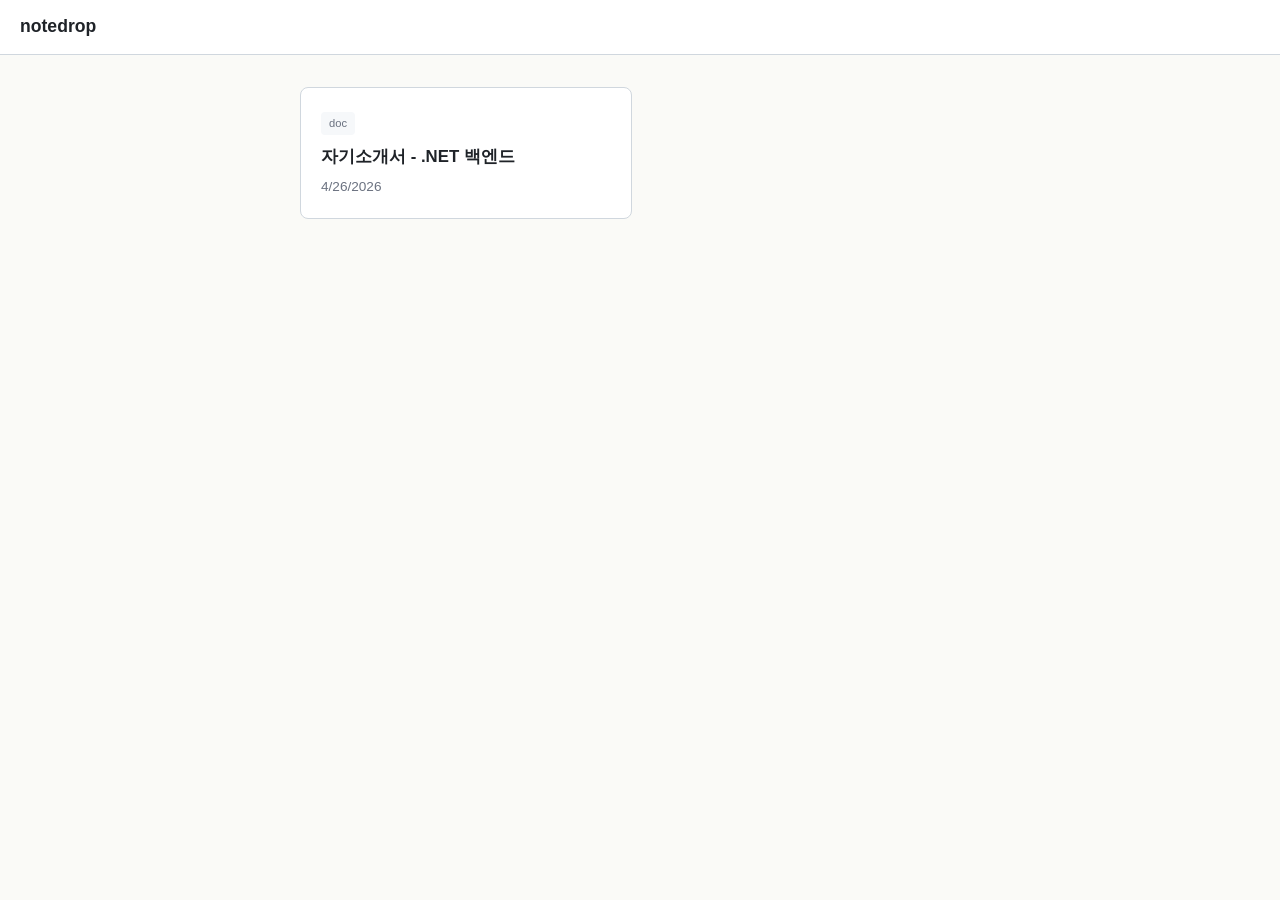
<file: viewer/public/index.html>
<!DOCTYPE html>
<html lang="ko">
<head>
  <meta charset="UTF-8" />
  <meta name="viewport" content="width=device-width, initial-scale=1.0" />
  <title>notedrop</title>
  <link rel="stylesheet" href="style.css" />
</head>
<body>
  <header class="site-header">
    <a href="#/" class="brand">notedrop</a>
    <nav id="crumbs"></nav>
  </header>
  <main id="app" class="app-shell">
    <p class="loading">불러오는 중…</p>
  </main>
  <script type="module" src="app.js"></script>
</body>
</html>
</file>
<file: viewer/public/style.css>
:root {
  --color-bg: #fafaf7;
  --color-text: #1f2328;
  --color-muted: #6b7280;
  --color-accent: #0969da;
  --color-border: #d0d7de;
  --color-code-bg: #f6f8fa;
  --max-width-doc: 720px;
  --max-width-book: 860px;
  --font-body: -apple-system, BlinkMacSystemFont, 'Segoe UI', 'Noto Sans KR', sans-serif;
  --font-mono: ui-monospace, SFMono-Regular, Menlo, Consolas, monospace;
}

* { box-sizing: border-box; }

body {
  margin: 0;
  background: var(--color-bg);
  color: var(--color-text);
  font-family: var(--font-body);
  line-height: 1.7;
  font-size: 16px;
}

.site-header {
  display: flex;
  align-items: center;
  gap: 1rem;
  padding: 0.75rem 1.25rem;
  border-bottom: 1px solid var(--color-border);
  background: white;
  position: sticky;
  top: 0;
  z-index: 10;
}

.brand {
  font-weight: 700;
  font-size: 1.1rem;
  color: var(--color-text);
  text-decoration: none;
}

#crumbs {
  color: var(--color-muted);
  font-size: 0.9rem;
}

.app-shell {
  max-width: var(--max-width-doc);
  margin: 2rem auto;
  padding: 0 1.25rem;
}

.app-shell.book {
  max-width: var(--max-width-book);
  display: grid;
  grid-template-columns: 220px 1fr;
  gap: 2.5rem;
  align-items: start;
}

@media (max-width: 720px) {
  .app-shell.book {
    grid-template-columns: 1fr;
  }
}

.toc {
  position: sticky;
  top: 5rem;
  font-size: 0.9rem;
  border-right: 1px solid var(--color-border);
  padding-right: 1rem;
}

.toc h3 {
  margin: 0 0 0.75rem;
  font-size: 0.8rem;
  text-transform: uppercase;
  color: var(--color-muted);
  letter-spacing: 0.04em;
}

.toc ol {
  list-style: none;
  padding: 0;
  margin: 0;
}

.toc li { margin: 0.4rem 0; }
.toc a {
  color: var(--color-text);
  text-decoration: none;
}
.toc a:hover, .toc a.active { color: var(--color-accent); }

.entry-list {
  list-style: none;
  padding: 0;
  margin: 0;
  display: grid;
  gap: 1rem;
  grid-template-columns: repeat(auto-fill, minmax(240px, 1fr));
}

.entry-card {
  border: 1px solid var(--color-border);
  border-radius: 8px;
  background: white;
  padding: 1.25rem;
  transition: transform 0.15s ease, box-shadow 0.15s ease;
}

.entry-card:hover {
  transform: translateY(-2px);
  box-shadow: 0 6px 16px rgba(0,0,0,0.06);
}

.entry-card a {
  color: var(--color-text);
  text-decoration: none;
  display: block;
}

.entry-card .badge {
  display: inline-block;
  padding: 0.1rem 0.5rem;
  font-size: 0.7rem;
  border-radius: 4px;
  background: var(--color-code-bg);
  color: var(--color-muted);
  margin-bottom: 0.5rem;
}

.entry-card h2 {
  margin: 0 0 0.25rem;
  font-size: 1.05rem;
}

.entry-card p { margin: 0; color: var(--color-muted); font-size: 0.85rem; }

.cover {
  width: 100%;
  max-width: 320px;
  margin: 0 auto 2rem;
  display: block;
  border-radius: 6px;
  box-shadow: 0 8px 24px rgba(0,0,0,0.08);
}

.entry-content h1, .entry-content h2, .entry-content h3 {
  line-height: 1.3;
  margin-top: 2.4rem;
}

.entry-content h1:first-child { margin-top: 0; }

.entry-content img { max-width: 100%; height: auto; border-radius: 4px; }
.entry-content pre {
  background: var(--color-code-bg);
  padding: 1rem;
  border-radius: 6px;
  overflow-x: auto;
  font-family: var(--font-mono);
  font-size: 0.875em;
  line-height: 1.5;
}
.entry-content code {
  font-family: var(--font-mono);
  background: var(--color-code-bg);
  padding: 0.1rem 0.3rem;
  border-radius: 3px;
  font-size: 0.875em;
}
.entry-content pre code { background: transparent; padding: 0; }
.entry-content blockquote {
  margin: 1rem 0;
  padding: 0 1rem;
  border-left: 4px solid var(--color-border);
  color: var(--color-muted);
}
.entry-content table {
  border-collapse: collapse;
  width: 100%;
  margin: 1rem 0;
}
.entry-content th, .entry-content td {
  border: 1px solid var(--color-border);
  padding: 0.5rem 0.75rem;
  text-align: left;
}
.entry-content a { color: var(--color-accent); }
.entry-content a.dead-link {
  color: var(--color-muted);
  border-bottom: 1px dotted var(--color-muted);
  text-decoration: none;
  cursor: not-allowed;
}

.callout {
  border-left: 4px solid var(--color-accent);
  background: rgba(9,105,218,0.04);
  padding: 0.75rem 1rem;
  margin: 1rem 0;
  border-radius: 4px;
}
.callout-title { font-weight: 600; margin-bottom: 0.25rem; }

.warn-banner {
  background: #fff8c5;
  border: 1px solid #d4a72c;
  padding: 0.5rem 0.75rem;
  margin-bottom: 1rem;
  border-radius: 6px;
  font-size: 0.85rem;
}

.empty, .loading, .error {
  text-align: center;
  padding: 3rem 1rem;
  color: var(--color-muted);
}
.error { color: #b91c1c; }

.chapter-nav {
  margin-top: 3rem;
  display: flex;
  justify-content: space-between;
  border-top: 1px solid var(--color-border);
  padding-top: 1.5rem;
}
.chapter-nav a { color: var(--color-accent); text-decoration: none; }
.chapter-nav a.disabled { visibility: hidden; }

.foot { color: var(--color-muted); font-size: 0.8rem; text-align: center; padding: 2rem 1rem; }

mark { background: #fff3a3; padding: 0 0.15em; border-radius: 2px; }
</file>
